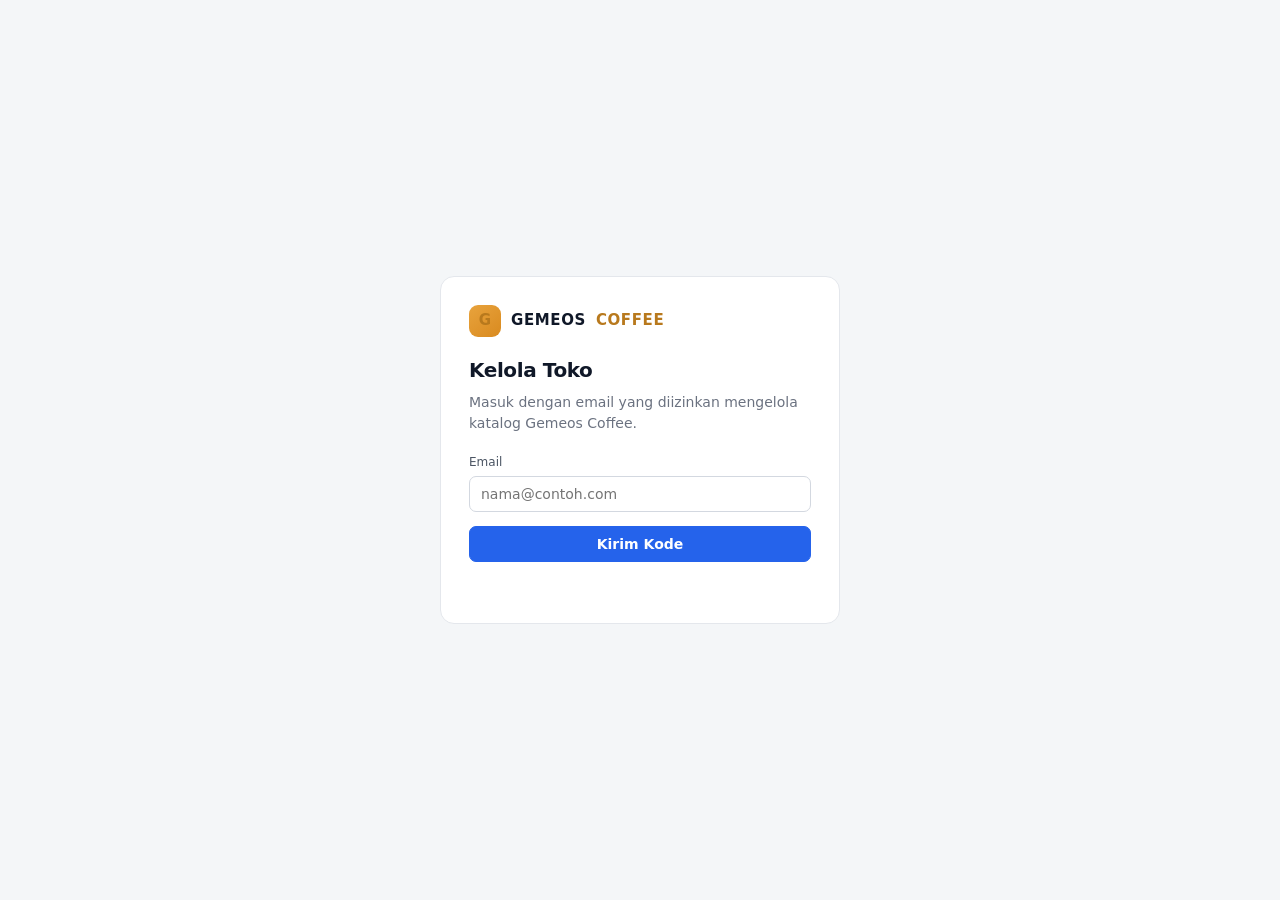
<file: public/admin.html>
<!DOCTYPE html>
<html lang="id">
<head>
<meta charset="utf-8">
<meta name="viewport" content="width=device-width, initial-scale=1">
<!-- Halaman pengelola, bukan halaman toko: jangan sampai muncul di pencarian. -->
<meta name="robots" content="noindex, nofollow">
<title>Kelola Toko &middot; Gemeos Coffee</title>
<link rel="stylesheet" href="styles.css">
</head>
<body>

<!-- ============================== Layar masuk ============================== -->
<div class="gate hidden" id="login-gate">
  <div class="gate-kotak">
    <div class="gate-merek"><span class="brand-mark" aria-hidden="true">G</span>GEMEOS<span>COFFEE</span></div>
    <h1>Kelola Toko</h1>
    <p>Masuk dengan email yang diizinkan mengelola katalog Gemeos Coffee.</p>

    <div id="login-step-email">
      <label for="login-email">Email</label>
      <input id="login-email" type="email" autocomplete="email" placeholder="nama@contoh.com">
      <button class="btn-primary" id="login-send-btn">Kirim Kode</button>
    </div>

    <!-- Templat email bawaan Supabase hanya memuat tautan, bukan kode, dan
         templatnya baru bisa diubah setelah custom SMTP dipasang. Jadi tautan
         itulah jalan masuknya, dan halaman ini harus mengatakannya -- kotak kode
         yang berdiri paling depan membuat orang menunggu kode yang tidak pernah
         datang. Kotaknya tetap ada untuk saat templat sudah memuat kode. -->
    <div id="login-step-code" class="hidden">
      <p>Email dikirim ke <b id="login-code-for"></b>. Buka emailnya, lalu klik
        <b>Sign in</b> di dalamnya &mdash; kamu akan kembali ke halaman ini dalam keadaan sudah masuk.</p>
      <details>
        <summary class="muted" style="cursor:pointer;font-size:13px;margin-bottom:10px">Emailnya memuat kode angka?</summary>
        <label for="login-code">Kode dari email</label>
        <input id="login-code" inputmode="numeric" autocomplete="one-time-code" maxlength="6" placeholder="000000">
        <button class="btn-primary" id="login-verify-btn">Masuk dengan Kode</button>
      </details>
      <button class="btn-secondary" id="login-back-btn">Ganti Email</button>
    </div>

    <p id="login-status"></p>
  </div>
</div>

<!-- ================================ Admin ================================= -->
<div id="admin-shell" class="hidden">

  <!-- Menunya dikelompokkan, bukan satu daftar rata. Katalog dan isi halaman
       adalah dua pekerjaan yang berbeda: yang satu barang dengan harga dan
       stok, yang satu tulisan dan foto tentang usahanya. Sebelum ini keduanya
       bertumpuk di satu gulungan panjang, dan bagian "Halaman Website" baru
       ketemu setelah melewati seluruh tabel varian. -->
  <aside class="sidebar">
    <div class="sidebar-brand"><span class="brand-mark" aria-hidden="true">G</span>GEMEOS<span>COFFEE</span></div>
    <nav class="sidebar-nav">

      <div class="nav-group-title">Katalog</div>
      <a href="#" id="nav-produk" class="nav-link active">
        <svg class="nav-icon" viewBox="0 0 24 24" fill="none" stroke="currentColor" stroke-width="1.8" stroke-linecap="round" stroke-linejoin="round" aria-hidden="true"><path d="M4 8h16l-1 11.2A2 2 0 0 1 17 21H7a2 2 0 0 1-2-1.8Z"/><path d="M9 11V7a3 3 0 0 1 6 0v4"/></svg>
        Produk &amp; Varian
      </a>

      <a href="#" id="nav-ongkir" class="nav-link">
        <svg class="nav-icon" viewBox="0 0 24 24" fill="none" stroke="currentColor" stroke-width="1.8" stroke-linecap="round" stroke-linejoin="round" aria-hidden="true"><path d="M3 7h11v9H3z"/><path d="M14 10h4l3 3v3h-7z"/><circle cx="7" cy="18" r="1.6"/><circle cx="17.5" cy="18" r="1.6"/></svg>
        Ongkos Kirim
      </a>

      <div class="nav-group-title">Halaman Website</div>
      <a href="#" id="nav-depan" class="nav-link">
        <svg class="nav-icon" viewBox="0 0 24 24" fill="none" stroke="currentColor" stroke-width="1.8" stroke-linecap="round" stroke-linejoin="round" aria-hidden="true"><path d="M3 10.5 12 4l9 6.5"/><path d="M5 10v9.5h14V10"/><path d="M10 20v-5h4v5"/></svg>
        Halaman Depan
      </a>
      <a href="#" id="nav-tentang" class="nav-link">
        <svg class="nav-icon" viewBox="0 0 24 24" fill="none" stroke="currentColor" stroke-width="1.8" stroke-linecap="round" stroke-linejoin="round" aria-hidden="true"><circle cx="12" cy="12" r="9"/><path d="M12 11v5"/><path d="M12 7.6h.01"/></svg>
        Tentang Kami
      </a>

    </nav>

    <div class="sidebar-footer">
      <div class="user-chip">
        <span class="user-avatar" id="user-avatar" aria-hidden="true">?</span>
        <span id="user-email"></span>
      </div>
      <button class="btn-secondary" id="signout-btn">Keluar</button>
      <p class="sidebar-meta"><a href="/" target="_blank" rel="noopener">Lihat toko &nearr;</a></p>
    </div>
  </aside>

  <div class="main">

    <!-- Tombol terbit tinggal di topbar, bukan di salah satu halaman: satu
         build menerbitkan semuanya sekaligus, jadi menaruhnya di satu halaman
         berarti perubahan yang dibuat di halaman lain terlihat tidak perlu
         diterbitkan. -->
    <header class="topbar">
      <button class="nav-toggle" id="nav-toggle" aria-label="Buka menu">&#9776;</button>
      <div class="topbar-title">
        <h1 id="page-title-text">Produk &amp; Varian</h1>
        <p class="topbar-sub" id="page-subtitle">Yang dijual, ukurannya, harganya, stoknya, fotonya</p>
      </div>
      <span id="toko-bangun-status" class="terbit-status hidden"></span>
      <button class="btn-primary" id="toko-bangun-btn">Terbitkan ke Toko</button>
    </header>

    <!-- ---------------------------- Produk ---------------------------- -->
    <div class="content" id="page-produk">

      <div class="card">
        <h3>Tambah Produk</h3>
        <div class="row">
          <div style="flex:1;min-width:220px"><label>Nama Produk</label><input id="toko-new-nama" placeholder="mis. Kopi Arabika Puntang Original"></div>
          <div style="flex:1;min-width:240px"><label>Ringkas (opsional)</label><input id="toko-new-ringkas" placeholder="Satu kalimat yang tampil di kartu katalog"></div>
          <button class="btn-primary" id="toko-add-btn">Tambah</button>
        </div>
        <p class="note">
          Produk baru selalu masuk dalam keadaan <b>disembunyikan</b> &mdash; isi dulu varian, foto, dan
          kategorinya, baru tampilkan. Kategori dipilih di <b>Kelola</b>, dan satu produk boleh masuk ke
          lebih dari satu.
        </p>
        <p id="toko-add-status" style="margin-top:8px;font-size:13px"></p>
      </div>

      <div class="card">
        <h3>Produk di Toko</h3>
        <p class="card-note">
          Kolom <b>Stok Terendah</b> adalah varian paling tipis di produk itu. Stok toko diisi tangan dan berdiri
          sendiri &mdash; tidak diambil dari catatan bahan baku di dashboard. <b>Tidak dibatasi</b> berarti varian
          itu selalu bisa dipesan. <b>Sorot di Beranda</b> menentukan isi barisan produk yang bisa digeser di
          halaman depan &mdash; barisan itu berjudul <b>Produk terlaris</b>, jadi pilih yang memang laku, bukan
          yang ingin dilariskan. Selama belum ada satu pun yang disorot, delapan produk pertama yang tampil
          di sana.
        </p>
        <div id="toko-produk-table" class="muted" style="margin-top:12px">Memuat...</div>
        <p id="toko-produk-status" style="margin-top:10px;font-size:13px"></p>
      </div>

      <div class="card">
        <h3>Kategori</h3>
        <p class="card-note">
          Tiap kategori jadi satu tombol filter di halaman katalog dan satu alamat tersendiri
          (<code>/kategori/&lt;alamat&gt;/</code>). <b>Urutan</b> menentukan letak tombolnya dari kiri &mdash;
          yang paling kiri paling sering diklik. Kategori tanpa produk tidak digambar di toko.
          <b>Alamatnya tidak ikut berubah</b> saat namanya diganti: peringkat pencarian menempel ke alamat,
          dan memindahkannya berarti memulai dari nol.
        </p>
        <div class="row">
          <div style="flex:1;min-width:220px"><label>Nama Kategori Baru</label>
            <input id="toko-kat-nama" placeholder="mis. Commodity Blend"></div>
          <div style="width:110px"><label>Urutan</label><input id="toko-kat-urutan" type="number" value="0"></div>
          <button class="btn-primary" id="toko-kat-add">Tambah</button>
        </div>
        <p id="toko-kat-status" style="margin-top:8px;font-size:13px"></p>
        <div id="toko-kat-table" style="margin-top:12px"></div>
      </div>

      <div id="toko-kelola" class="hidden"></div>
    </div>

    <!-- ------------------------- Ongkos Kirim ------------------------- -->
    <div class="content hidden" id="page-ongkir">

      <div class="card">
        <h3>Tarif per Zona</h3>
        <p class="card-note">
          Tarif tetap yang <b>Anda</b> tentukan, bukan tarif asli kurir. Ongkir dihitung
          <b>tarif &times; berat dibulatkan ke atas per kilo</b> &mdash; pesanan 1,2 kg dihitung 2 kg,
          sama seperti cara ekspedisi menagih. Beratnya memakai <b>berat kirim</b> tiap varian, yang sudah
          termasuk kemasan.
        </p>
        <p class="card-note">
          Zona yang <b>tidak dilayani</b> membuat checkout mengatakan ongkir ke sana belum bisa dihitung,
          bukan menagih nol. Kalau tarif asli kurir ternyata lebih mahal dari yang Anda ketik di sini,
          selisihnya keluar dari margin dan tidak ada yang akan memberitahu &mdash; jadi periksa sesekali.
        </p>
        <div id="ongkir-table" class="muted" style="margin-top:12px">Memuat...</div>
        <p id="ongkir-status" style="margin-top:10px;font-size:13px"></p>
      </div>

      <div class="card">
        <h3>Gratis Ongkir</h3>
        <p class="card-note">
          Belanja minimal supaya ongkirnya gratis. <b>Kosongkan kalau tidak ada gratis ongkir.</b>
          Angkanya dibandingkan dengan harga barang saja, belum termasuk ongkir &mdash; kalau ongkir ikut
          dihitung, pesanan bisa lolos ambang justru karena ongkirnya mahal.
        </p>
        <div class="row">
          <div style="width:200px"><label>Belanja minimal (Rp)</label>
            <input id="ongkir-gratis" type="number" min="0" step="1000" placeholder="kosong = tidak ada"></div>
          <button class="btn-primary" id="ongkir-gratis-simpan">Simpan</button>
        </div>
      </div>

    </div>

    <!-- ------------------------ Halaman Depan ------------------------- -->
    <div class="content hidden" id="page-depan">
      <div id="toko-seksi-depan"><p class="muted">Memuat...</p></div>
    </div>

    <!-- ------------------------- Tentang Kami ------------------------- -->
    <div class="content hidden" id="page-tentang">
      <div id="toko-seksi-tentang"><p class="muted">Memuat...</p></div>
    </div>

  </div>

  <!-- Di bawah 900px sidebarnya jadi laci yang menutupi halaman; latar gelap
       ini yang menutupnya lagi kalau disentuh di luar. -->
  <div class="sidebar-overlay hidden" id="sidebar-overlay"></div>

</div>

<script src="vendor/supabase.js"></script>
<script src="config.js"></script>
<script src="lib.js"></script>
<script src="admin-nav.js"></script>
<script src="admin-katalog.js"></script>
<script src="admin-seksi.js"></script>
<script src="admin-ongkir.js"></script>
<script src="auth.js"></script>
</body>
</html>
</file>
<file: public/styles.css>
/* Ditulis tangan, tanpa framework dari CDN -- halaman ini harus terbuka cepat
   di HP dengan sinyal seadanya, dan satu berkas CSS kecil lebih murah daripada
   pustaka yang 90%-nya tidak dipakai.

   Tokennya sengaja sama dengan dashboard gemeos-coffee-v2: halaman admin di
   sini diangkut dari sana, dan orang yang sama memakai keduanya. */

:root {
  --bg: #f4f6f8;
  --card: #ffffff;
  --border: #e4e7ec;
  --border-strong: #d3d8e0;
  --hover: #f7f9fb;
  --text: #101828;
  --text-muted: #4b5563;
  --text-faint: #6b7280;
  --blue: #2563eb;
  --blue-dark: #1d4ed8;
  --blue-soft: #eff4ff;
  --green: #15803d;
  --red: #dc2626;
  --radius: 10px;
  --radius-sm: 8px;
  --sidebar-bg: #0f172a;
  --sidebar-text: #94a3b8;
  --sidebar-hover: rgba(255, 255, 255, .07);
  --brand-gold: #e8a33d;
  --shadow-lg: 0 18px 40px rgba(15, 23, 42, .28);
}

* { box-sizing: border-box; }

body {
  margin: 0;
  background: var(--bg);
  color: var(--text);
  font-family: system-ui, -apple-system, "Segoe UI", Roboto, sans-serif;
  font-size: 15px;
  line-height: 1.55;
  -webkit-font-smoothing: antialiased;
}

.hidden { display: none !important; }
.muted { color: var(--text-faint); }
.num { text-align: right; font-variant-numeric: tabular-nums; }

a { color: var(--blue); }
:focus-visible { outline: 3px solid var(--blue); outline-offset: 2px; }

/* ---------------------------------------------------------------------------
   Kerangka

   Bentuknya sama dengan dashboard gemeos-coffee-v2: sidebar gelap berkelompok
   di kiri, topbar terang berisi judul halaman, isinya yang menggulung. Bukan
   demi kembar tampilan -- dua situs ini dikelola orang yang sama, dan menu yang
   berbeda cara kerjanya di dua tempat berarti dua hal yang harus diingat.

   Yang menggulung hanya `.content`, bukan halaman. Dengan begitu topbar dan
   tombol Terbitkan tetap di tempatnya waktu tabel varian yang panjang digulung
   sampai bawah.
   --------------------------------------------------------------------------- */

#admin-shell {
  display: flex;
  height: 100vh;
  /* dvh mengikuti bilah alamat browser HP yang menyusut; vh cadangannya. */
  height: 100dvh;
  overflow: hidden;
}

/* ---------- Sidebar ---------- */

.sidebar {
  width: 244px;
  flex-shrink: 0;
  background: var(--sidebar-bg);
  color: #e2e8f0;
  display: flex;
  flex-direction: column;
  border-right: 1px solid rgba(255, 255, 255, .06);
}

.sidebar-brand {
  height: 64px;
  flex-shrink: 0;
  display: flex;
  align-items: center;
  gap: 10px;
  padding: 0 18px;
  font-weight: 700;
  font-size: 15px;
  letter-spacing: .6px;
  color: #fff;
  border-bottom: 1px solid rgba(255, 255, 255, .07);
}
.sidebar-brand span { color: var(--brand-gold); }

.brand-mark {
  width: 32px; height: 32px; flex-shrink: 0;
  border-radius: 9px;
  background: linear-gradient(140deg, var(--brand-gold), #d98a1f);
  color: #40200a;
  display: flex; align-items: center; justify-content: center;
  font-size: 15px; font-weight: 800; letter-spacing: 0;
}

.sidebar-nav {
  flex: 1;
  min-height: 0;
  overflow-y: auto;
  padding: 14px 12px;
  display: flex;
  flex-direction: column;
  gap: 2px;
}

/* Katalog dan isi halaman adalah dua pekerjaan berbeda; judul kelompok yang
   memisahkannya lebih murah daripada menjelaskannya lagi di tiap kartu. */
.nav-group-title {
  font-size: 10px; font-weight: 700; letter-spacing: .09em; text-transform: uppercase;
  color: #64748b; padding: 0 14px; margin: 14px 0 5px;
}
.nav-group-title:first-child { margin-top: 0; }

.nav-link {
  display: flex; align-items: center; gap: 11px;
  padding: 9px 14px; border-radius: var(--radius-sm);
  color: var(--sidebar-text); text-decoration: none;
  font-size: 13.5px; font-weight: 500;
  transition: background .15s ease, color .15s ease;
}
.nav-link:hover { background: var(--sidebar-hover); color: #f1f5f9; }
.nav-link .nav-icon { width: 17px; height: 17px; flex-shrink: 0; opacity: .8; }
.nav-link.active {
  background: var(--blue); color: #fff; font-weight: 600;
  box-shadow: 0 1px 2px rgba(37, 99, 235, .4);
}
.nav-link.active .nav-icon { opacity: 1; }

.sidebar-footer {
  margin-top: auto; flex-shrink: 0;
  padding: 14px 16px 16px; font-size: 11px; color: #64748b;
  border-top: 1px solid rgba(255, 255, 255, .07);
}
.user-chip { display: flex; align-items: center; gap: 9px; margin-bottom: 10px; }
.user-avatar {
  width: 30px; height: 30px; flex-shrink: 0; border-radius: 50%;
  background: rgba(255, 255, 255, .1); color: #e2e8f0;
  display: flex; align-items: center; justify-content: center;
  font-size: 13px; font-weight: 700; text-transform: uppercase;
}
#user-email {
  color: #cbd5e1; font-size: 12px; line-height: 1.35;
  overflow: hidden; text-overflow: ellipsis; white-space: nowrap;
}
.sidebar-footer .btn-secondary {
  width: 100%;
  background: rgba(255, 255, 255, .08); color: #e2e8f0; border-color: rgba(255, 255, 255, .12);
}
.sidebar-footer .btn-secondary:hover { background: rgba(255, 255, 255, .14); color: #fff; }
.sidebar-meta { margin: 12px 0 0; line-height: 1.5; }
.sidebar-meta a { color: #94a3b8; text-decoration: none; }
.sidebar-meta a:hover { color: #e2e8f0; text-decoration: underline; }

/* ---------- Bagian utama ---------- */

.main { flex: 1; min-width: 0; display: flex; flex-direction: column; overflow: hidden; }

.topbar {
  height: 64px; flex-shrink: 0;
  background: rgba(255, 255, 255, .92);
  backdrop-filter: saturate(180%) blur(8px);
  border-bottom: 1px solid var(--border);
  display: flex; align-items: center; gap: 14px;
  padding: 0 clamp(14px, 2.4vw, 30px);
  z-index: 10;
}
.topbar-title { flex: 1; min-width: 0; }
.topbar h1 {
  font-size: 17px; font-weight: 650; margin: 0; letter-spacing: -.01em;
  white-space: nowrap; overflow: hidden; text-overflow: ellipsis;
}
.topbar-sub {
  margin: 1px 0 0; font-size: 12.5px; color: var(--text-faint);
  white-space: nowrap; overflow: hidden; text-overflow: ellipsis;
}

/* Kabar build tampil sebagai pil di sebelah tombolnya, bukan baris teks di
   bawah kartu: tombolnya sekarang di topbar, dan pesan yang menambah tinggi
   topbar akan menggeser seluruh halaman tiap kali tombolnya ditekan. */
.terbit-status {
  font-size: 12.5px; font-weight: 600;
  padding: 5px 12px; border-radius: 999px;
  background: #f1f5f9; color: var(--text-muted);
  max-width: 42ch; overflow: hidden; text-overflow: ellipsis; white-space: nowrap;
}
.terbit-status.ok    { color: var(--green); background: #ecfdf3; }
.terbit-status.err   { color: var(--red);   background: #fef2f2; }
.terbit-status.perlu { color: #92400e;      background: #fffbeb; }

/* Titik di tombolnya, bukan cuma pil di sebelahnya: pilnya disembunyikan di
   layar sempit, dan justru di HP-lah orang paling mudah lupa menerbitkan. */
.btn-primary.perlu::after {
  content: "";
  width: 7px; height: 7px; margin-left: 8px;
  border-radius: 50%;
  background: #fde68a;
  display: inline-block;
  vertical-align: 1px;
}

.nav-toggle {
  display: none; background: transparent; color: var(--text);
  border: 1px solid var(--border); box-shadow: none;
  font-size: 18px; line-height: 1; padding: 8px 11px; border-radius: var(--radius-sm);
}
.nav-toggle:hover { background: #f3f4f6; }

.sidebar-overlay {
  position: fixed; inset: 0; background: rgba(15, 23, 42, .55); z-index: 40;
  backdrop-filter: blur(2px);
}

.content {
  flex: 1; overflow-y: auto;
  padding: 22px clamp(14px, 2.4vw, 30px) 56px;
  display: flex; flex-direction: column; gap: 18px;
}
/* Di monitor lebar, tabel yang membentang penuh berubah jadi hamparan kosong
   dengan angka di kedua ujungnya. */
.content > * { width: 100%; max-width: 1240px; margin-inline: auto; }

/* ---------------------------------------------------------------------------
   Kartu dan formulir
   --------------------------------------------------------------------------- */

.card {
  background: var(--card);
  border: 1px solid var(--border);
  border-radius: var(--radius);
  padding: 20px;
  margin-bottom: 18px;
}

.card h3 { margin: 0 0 4px; font-size: 16px; letter-spacing: -0.01em; }
.card-note, .note { margin: 6px 0 14px; color: var(--text-faint); font-size: 13px; }
.card-note b, .note b { color: var(--text-muted); }

.row { display: flex; flex-wrap: wrap; gap: 12px; align-items: flex-end; }
.row > div { display: flex; flex-direction: column; gap: 5px; }

label { font-size: 12px; color: var(--text-muted); }

input, select, textarea {
  font-family: inherit;
  font-size: 14px;
  color: var(--text);
  background: #fff;
  border: 1px solid var(--border-strong);
  border-radius: 7px;
  padding: 9px 11px;
  width: 100%;
}

textarea { resize: vertical; }

button { font-family: inherit; cursor: pointer; }

.btn-primary, .btn-secondary {
  font-size: 14px;
  font-weight: 600;
  border-radius: 7px;
  padding: 9px 16px;
  white-space: nowrap;
}

.btn-primary { background: var(--blue); color: #fff; border: 1px solid var(--blue); }
.btn-primary:hover { background: var(--blue-dark); border-color: var(--blue-dark); }
.btn-primary:disabled { opacity: 0.55; cursor: not-allowed; }

.btn-secondary { background: #fff; color: var(--text-muted); border: 1px solid var(--border-strong); }
.btn-secondary:hover { background: var(--hover); color: var(--text); }

/* ---------------------------------------------------------------------------
   Tabel
   --------------------------------------------------------------------------- */

table { width: 100%; border-collapse: collapse; font-size: 14px; }
th, td { padding: 10px 12px; border-bottom: 1px solid var(--border); text-align: left; }
th { color: var(--text-muted); font-weight: 600; font-size: 12px; text-transform: uppercase; letter-spacing: 0.04em; }
tbody tr:hover > td { background: var(--hover); }
td code { background: var(--hover); border: 1px solid var(--border); border-radius: 4px; padding: 1px 5px; font-size: 12px; }

.table-scroll { overflow-x: auto; }
.table-scroll table { min-width: 860px; }
.table-scroll td { white-space: nowrap; }

/* Baris produk yang sedang dikelola, supaya jelas panel di bawah halaman ini
   milik yang mana -- daftarnya bisa lebih panjang dari satu layar. */
.baris-aktif > td { background: var(--blue-soft); }

.toko-switch { display: inline-flex; align-items: center; gap: 7px; cursor: pointer;
               font-size: 13px; color: var(--text-muted); white-space: nowrap; }
.toko-switch input { cursor: pointer; margin: 0; width: auto; }

/* ---------------------------------------------------------------------------
   Foto
   --------------------------------------------------------------------------- */

.toko-foto-grid { display: grid; grid-template-columns: repeat(auto-fill, minmax(150px, 1fr)); gap: 14px; }

.toko-foto { margin: 0; display: flex; flex-direction: column; gap: 8px;
             border: 1px solid var(--border); border-radius: 8px; padding: 10px; }
/* Persegi, sama seperti kartu di toko: kalau di sini terlihat terpotong, di
   toko juga akan terpotong. */
.toko-foto img { width: 100%; aspect-ratio: 1; object-fit: cover;
                 border-radius: 6px; background: var(--hover); display: block; }
.toko-foto figcaption { font-size: 12px; color: var(--text-faint); }

/* ---------------------------------------------------------------------------
   Layar masuk
   --------------------------------------------------------------------------- */

.gate { min-height: 100vh; min-height: 100dvh; display: grid; place-items: center; padding: 22px; }

.gate-merek {
  display: flex; align-items: center; gap: 10px;
  font-weight: 700; font-size: 15px; letter-spacing: .6px;
  margin-bottom: 18px;
}
.gate-merek span { color: #b8791d; }

.gate-kotak {
  width: 100%;
  max-width: 400px;
  background: var(--card);
  border: 1px solid var(--border);
  border-radius: 14px;
  padding: 28px;
}

.gate-kotak h1 { margin: 0 0 6px; font-size: 20px; letter-spacing: -0.02em; }
.gate-kotak p { margin: 0 0 18px; color: var(--text-faint); font-size: 14px; }
.gate-kotak label { display: block; margin-bottom: 5px; }
.gate-kotak input { margin-bottom: 14px; }
.gate-kotak .btn-primary { width: 100%; }
.gate-kotak .btn-secondary { width: 100%; margin-top: 8px; }
#login-status { margin: 14px 0 0; font-size: 13px; min-height: 19px; }
#login-code { letter-spacing: 0.3em; text-align: center; font-size: 18px; }

/* --- Halaman Website: isi halaman depan dan Tentang Kami -------------------
 *
 * Satu bagian halaman = satu blok bergaris di dalam kartu. Bagian yang boleh
 * berulang (kartu alasan, testimoni, lokasi) bisa banyak blok, jadi tiap blok
 * harus terbaca sebagai satuan sendiri; tanpa garis pemisah, dua testimoni
 * berturut-turut terlihat seperti satu formulir panjang.
 */

.seksi-baris { padding: 14px 0; border-top: 1px solid var(--border); }
.seksi-baris:first-of-type { border-top: none; padding-top: 4px; }

.seksi-kepala { display: flex; align-items: center; gap: 10px; margin-bottom: 10px; flex-wrap: wrap; }
.seksi-kepala label { margin: 0; }

.plat-admin {
  font-family: ui-monospace, "Cascadia Mono", "Segoe UI Mono", Menlo, Consolas, monospace;
  font-size: 11px;
  letter-spacing: 0.08em;
  text-transform: uppercase;
  color: var(--text-faint);
}

/* Pratinjau sengaja kecil: yang perlu dipastikan di sini cuma "foto yang benar
   sudah terpasang", bukan detailnya -- untuk itu ada tombol Lihat toko. */
.seksi-pratinjau { display: flex; align-items: center; gap: 10px; }
.seksi-pratinjau img,
.seksi-pratinjau video {
  width: 84px;
  height: 84px;
  object-fit: cover;
  border-radius: 4px;
  border: 1px solid var(--border);
  display: block;
  background: #0f172a;
}

.seksi-baris textarea { min-height: 84px; }


/* ---------------------------------------------------------------------------
   Layar sempit

   Di bawah 900px sidebarnya jadi laci yang meluncur dari kiri. Tanpa ini,
   menu selebar 244px memakan lebih dari separuh layar HP dan yang tersisa untuk
   tabel varian tinggal sejengkal.
   --------------------------------------------------------------------------- */

@media (max-width: 900px) {
  .nav-toggle { display: block; }

  .sidebar {
    position: fixed; top: 0; bottom: 0; left: 0; z-index: 50;
    transform: translateX(-100%); transition: transform .22s ease;
    box-shadow: var(--shadow-lg);
  }
  .sidebar.open { transform: translateX(0); }

  .topbar { height: 56px; gap: 10px; }
  .topbar h1 { font-size: 15.5px; }
  .topbar-sub { display: none; }        /* di HP, judulnya saja yang berguna */
  .terbit-status { display: none; }     /* pesannya panjang; tombolnya yang penting */
  #toko-bangun-btn { padding: 8px 12px; font-size: 13px; }

  .content { padding: 14px 14px 40px; gap: 14px; }
  .card { padding: 16px; }

  /* Kolom formulir jadi selebar layar supaya bisa disentuh dan tidak meluber.
     !important karena beberapa kotak membawa style="flex:1" dari HTML-nya, yang
     tanpa ini menang dan menyisakan kolom selebar jari. */
  .row > div { flex: 1 1 100% !important; min-width: 0; }
  .row input, .row select, .row textarea { width: 100%; }
  .row button { flex: 1 1 auto; }
}

@media (min-width: 901px) {
  .sidebar-overlay { display: none !important; }
}

@media (prefers-reduced-motion: reduce) {
  * { transition: none !important; }
}

/* Kotak centang kategori di panel Kelola. Dibiarkan mengalir dan membungkus:
   jumlah kategorinya ditentukan pemilik, dan kolom tetap akan pecah begitu
   kategorinya lebih banyak dari yang diperkirakan hari ini. */
.kat-pilih { display: flex; flex-wrap: wrap; gap: 8px 18px; margin-top: 6px; }
.kat-kotak { display: inline-flex; align-items: center; gap: 6px; font-size: 14px; cursor: pointer; }
.kat-kotak input { margin: 0; }
</file>
